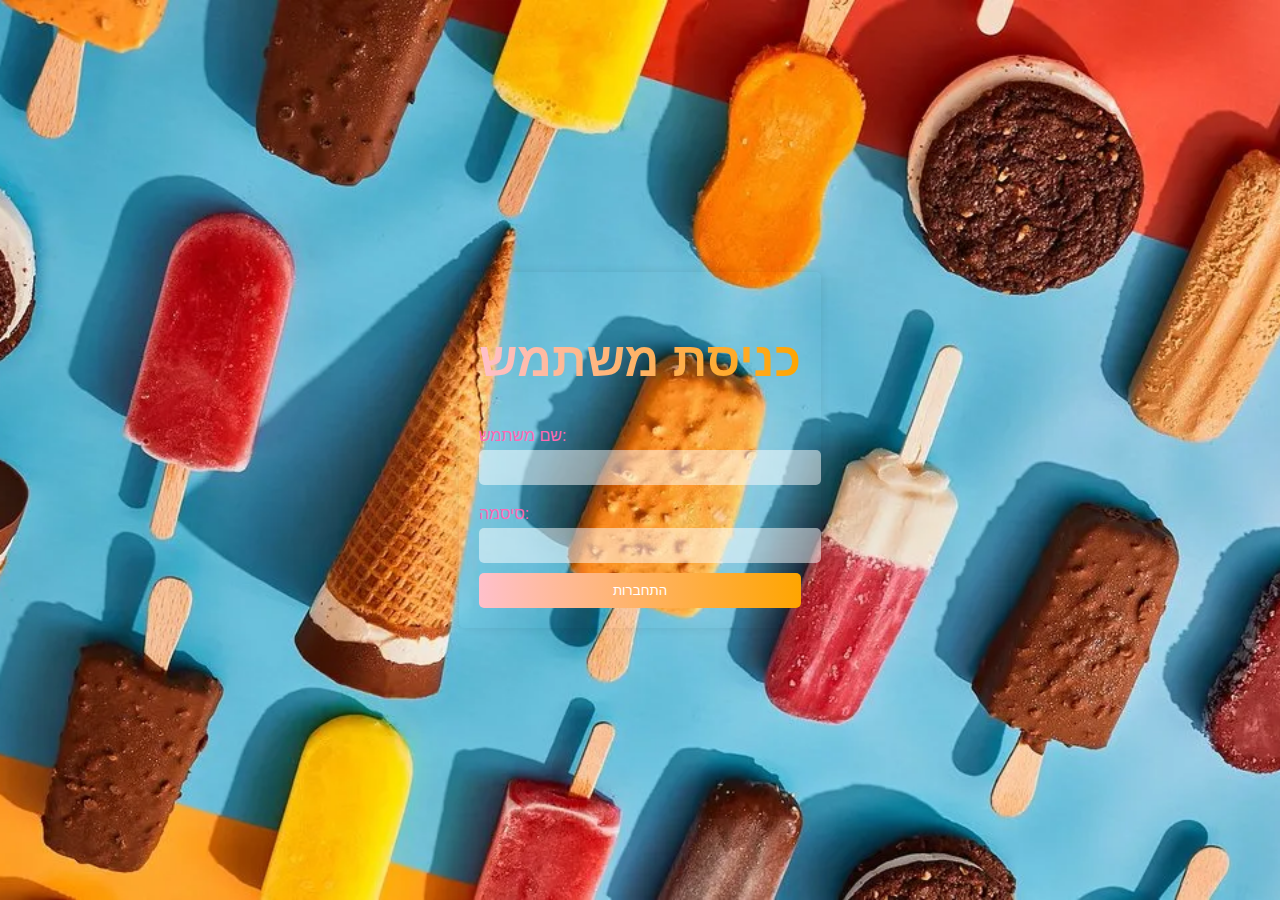
<file: wwwroot/login.html>
<!DOCTYPE html>
<html lang="he">
<head>
    <meta charset="UTF-8">
    <meta name="viewport" content="width=device-width, initial-scale=1.0">
    <link rel="stylesheet" href="./css/login.css">
    <title>דף לוגין</title>
</head>
<body>
    <div id="overlay" class="overlay">
        <div class="message-box">
            <p id="current-message"></p>
            <button id="close-message" class="close-button">✖</button>
        </div>
    </div>
    <div class="login-container">
        <h2>כניסת משתמש</h2>
        <form id="loginForm">
            <label for="userName">שם משתמש:</label>
            <input type="text" id="userName" name="userName" required>
            <label for="password">סיסמה:</label>
            <input type="password" id="password" name="password" required>
            <button onclick="login(event)">התחברות</button>
        </form>
    </div>
    <script src="./js/login.js"></script>
    
</body>
</html>
</file>
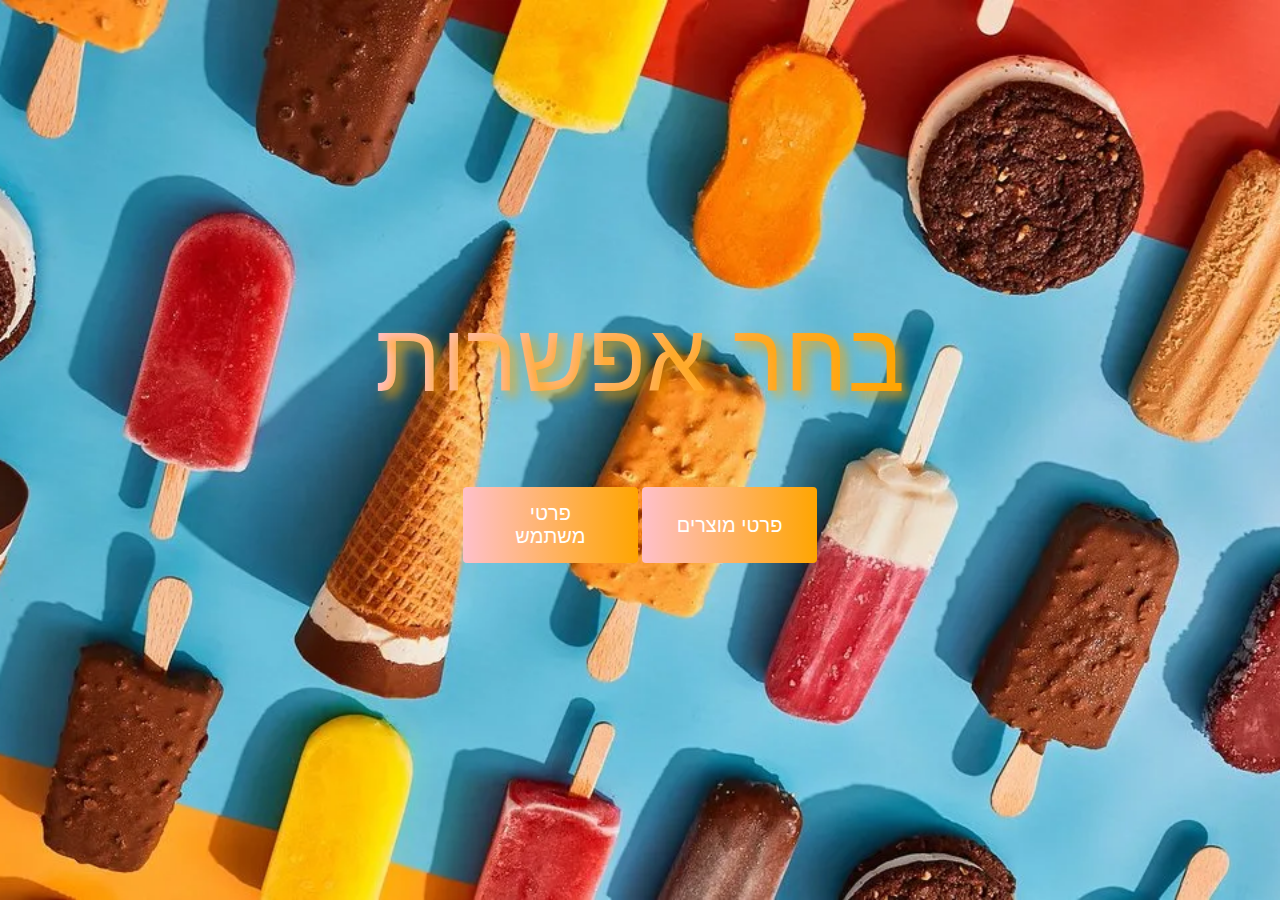
<file: wwwroot/routing.html>
<!DOCTYPE html>
<html lang="en">

<head>
    <meta charset="UTF-8">
    <title>פרטי משתמש ומוצרים</title>
    <link rel="stylesheet" href="./css/routing.css">
    <link rel="stylesheet" href="./css/login.css">
</head>

<body>
    <h1>בחר אפשרות</h1>
    <div class="button-container">
        <button class="button" onclick="usersRouter(event)">פרטי משתמש</button>
        <button class="button" onclick="product(event)">פרטי מוצרים</button>
    </div>

    <script src="./js/login.js"></script> 
</body>

</html>
</file>
<file: wwwroot/css/login.css>
body {
    font-family: Arial, sans-serif;
    background-image: url('./image/גלידות.webp');  /* כאן הכנס את הנתיב לתמונה שלך */
    background-size: cover; /* מסדר את התמונה כך שתכסה את כל הרקע */
    background-position: center; /* ממקם את התמונה במרכז */
    display: flex;
    justify-content: center;
    align-items: center;
    height: 100vh;
    margin: 0;
}

h2 {
    text-align: center;
    font-size: 3em; /* גודל כותרת גדול יותר */
    background: linear-gradient(90deg, pink, orange); /* מעבר צבעים ורוד וכתום */
    -webkit-background-clip: text; /* חותך את הרקע של הטקסט */
    -webkit-text-fill-color: transparent; /* ממלא את הצבע של הטקסט בשקוף */
}

.login-container {
    padding: 20px;
    border-radius: 5px;
    box-shadow: 0 0 10px rgba(0, 0, 0, 0.1);
}

label {
    display: block;
    margin: 10px 0 5px;
    color: rgba(255, 105, 180, 1); /* צבע ורוד */
}

input {
    width: 100%;
    padding: 10px;
    margin-bottom: 10px;
    border: none; /* ביטול המסגרת */
    border-radius: 5px;
    background: rgba(255, 255, 255, 0.5); /* רקע חצי שקוף ל-input */
}

button {
    width: 100%;
    padding: 10px;
    background: linear-gradient(90deg, pink, orange); /* מעבר צבעים ורוד וכתום */
    color: white;
    border: none; /* ביטול המסגרת */
    border-radius: 5px;
    cursor: pointer;
}

button:hover {
    opacity: 0.9; /* שינוי שקיפות כשעוברים עם העכבר */
}

/* //////////////////// */
/* הכיסוי השקוף שמכסה את שאר המסך */
.overlay {
    position: fixed;
    top: 0;
    left: 0;
    width: 100%;
    height: 100%;
    background-color: rgba(0, 0, 0, 0.6); /* צבע שחור עם שקיפות */
    display: none; /* מוסתר כברירת מחדל */
    justify-content: center;
    align-items: center;
    z-index: 9999; /* מציב את האלמנט מעל כל שאר התוכן */
    }
    
    /* עיצוב עבור תיבת ההודעה */
    .message-box {
    background-color: #fff;
    padding: 20px;
    border-radius: 8px;
    text-align: center;
    max-width: 400px;
    width: 80%;
    box-shadow: 0 4px 8px rgba(0, 0, 0, 0.2);
    position: relative;
    }
    
    /* עיצוב עבור כפתור סגירה */
    .close-button {
    position: absolute;
        top: 10px;
    right: 10px;
    background-color: #ff4d4d;
    color: white;
    border: none;
        border-radius: 50%;
    width: 24px;
    height: 24px;
    display: flex;
    align-items: center;
    justify-content: center;
    font-size: 16px;
    cursor: pointer;
    }
    
    /* עיצוב עבור הטקסט בהודעה */
    .message-box p {
    margin: 0;
    font-size: 16px;
    color: #333;
    }
</file>
<file: wwwroot/css/routing.css>
body {
    font-family: Arial, sans-serif;
    background-image: url('./image/גלידות2.jpg'); /* הכנס את הנתיב לתמונה שלך */
    background-size: cover; /* מסדר את התמונה כך שתכסה את כל הרקע */
    background-position: center; /* ממקם את התמונה במרכז */
    margin: 0;
    display: flex;
    flex-direction: column;
    justify-content: center;
    align-items: center;
    height: 96vh; /* גובה העמוד */
}

h1 {
    text-align: center;
    font-size: 6em; /* גודל כותרת גדול יותר */
    font-weight: normal; /* לעשות את הטקסט דק יותר */
    background: linear-gradient(90deg, pink, orange); /* מעבר צבעים ורוד וכתום */
    -webkit-background-clip: text; /* חותך את הרקע של הטקסט */
    -webkit-text-fill-color: transparent; /* ממלא את הצבע של הטקסט בשקוף */
    margin-top: -40px;
    margin-bottom: 40px; /* רווח בין הכותרת לכפתורים */
    padding: 10px; /* רווח פנימי סביב הטקסט */
    background-color: rgba(255, 255, 255, 0.2); /* רקע לבן שקוף */
    border-radius: 5px; /* פינות מעוגלות */
    text-shadow: 6px 6px 12px rgba(255, 165, 0, 0.8); /* הוספת צל כתום עבה יותר */
}


.button-container {
    display: flex;
    justify-content: center;
    margin-top: 20px;
}

.button {
    background: linear-gradient(90deg, pink, orange); /* מעבר צבעים ורוד וכתום */
    color: white;
    padding: 15px 32px;
    text-align: center;
    text-decoration: none;
    display: inline-block;
    font-size: 20px; /* גודל טקסט גדול יותר */
    margin: 4px 2px;
    cursor: pointer;
    border: none; /* ביטול המסגרת */
    border-radius: 4px;
    transition: opacity 0.3s; /* שינוי שקיפות */
}

.button:hover {
    opacity: 0.9; /* שינוי שקיפות כשעוברים עם העכבר */
}
</file>
